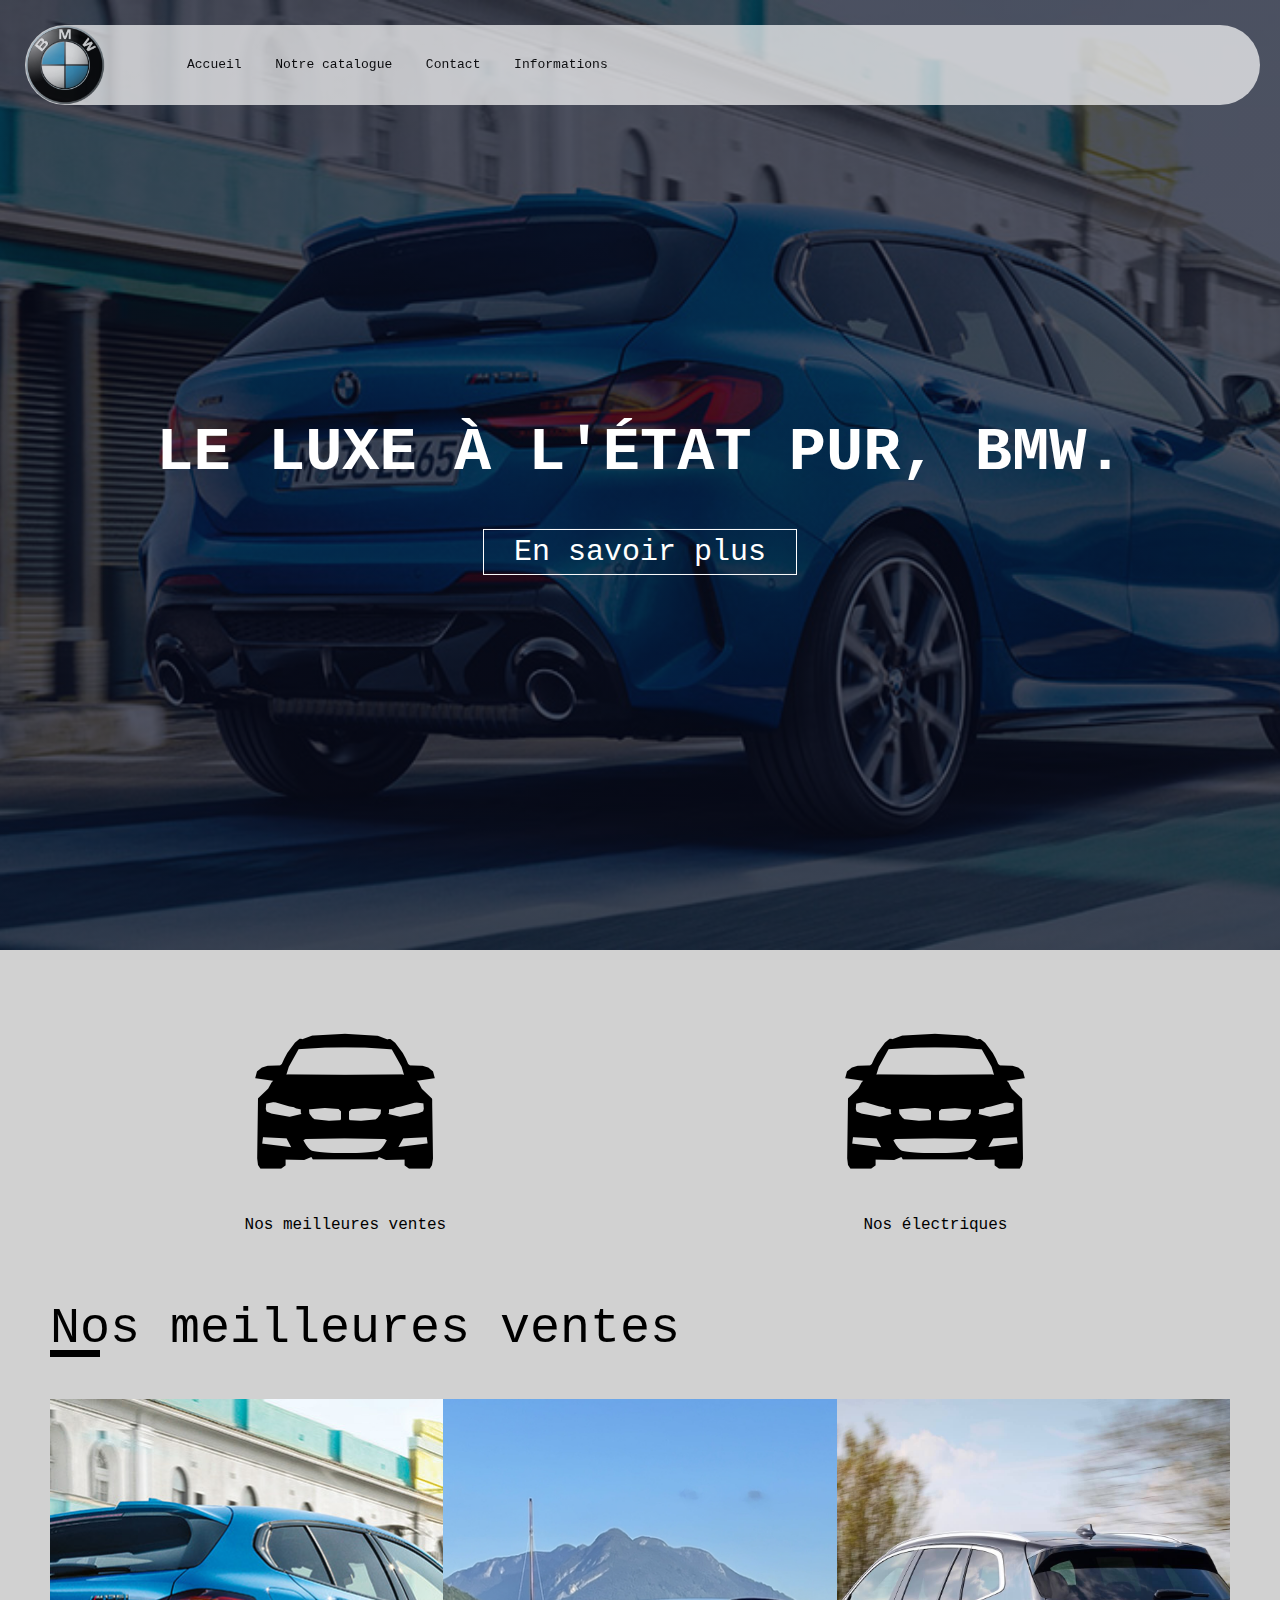
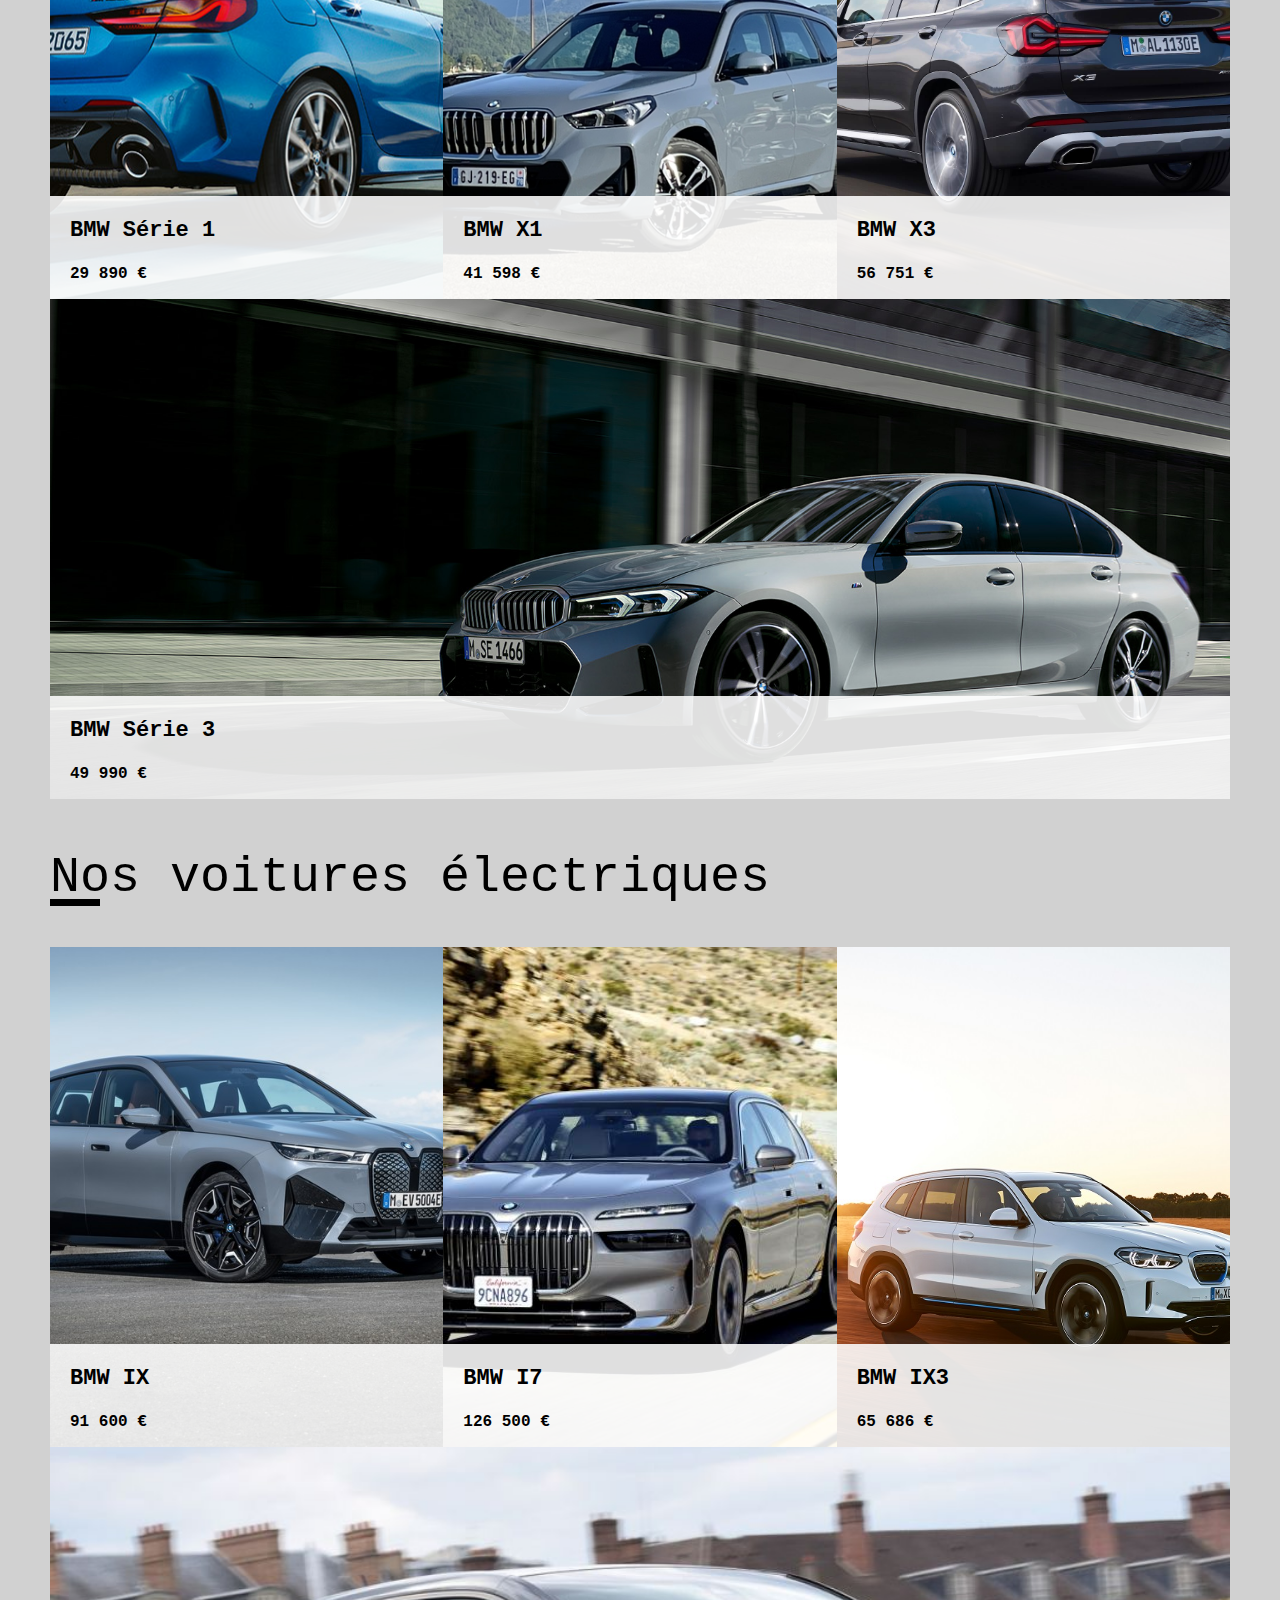
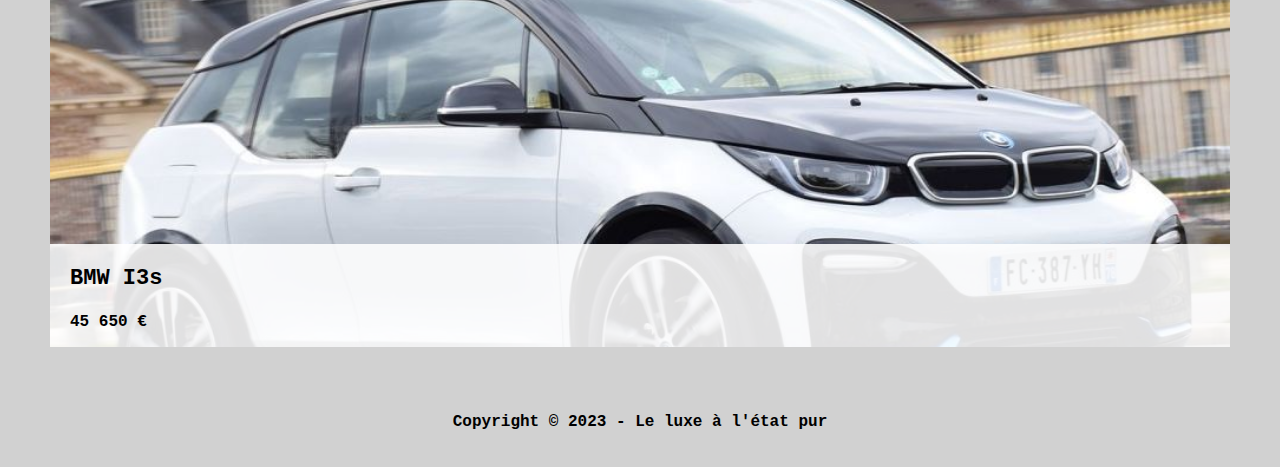
<file: index.html>
<!DOCTYPE html>
<html lang="fr">
<head>
    
    <meta charset="UTF-8">
    <meta http-equiv="X-UA-Compatible" content="IE=edge">
    <meta name="viewport" content="width=device-width, initial-scale=1.0">
    <meta name="description" content="Le luxe à l'état pur, BMW est un site vendant que des BMW">
    <meta name="Copyright" content="LE LUXE A L'ETAT PUR,BMW, tout droits reservés ">
    <title>LE LUXE À L'ÉTAT PUR, BMW.</title>
    <link rel="stylesheet" href="styles.css">
    
<body>
    <section class="top-page">
        <header class="header">
            
            <a href="index.html"><img src="image/logo.png" alt="logo de BMW"></a>

            <nav class="nav">
                    <ul>
                        <li><a href="index.html">Accueil</a></li>
                        <li><a href="catalogue.html">Notre catalogue</a></li>
                        <li><a href="contact.html">Contact</a></li>
                        <li><a href="informations.html">Informations</a></li>
                    </ul>
                
            </nav>

        </header>
        <div class="landing-page">
        <h1>LE LUXE À L'ÉTAT PUR, BMW.</h1>
        <a href="contact.html" class="bouton1">En savoir plus</a>
        </div>
        
        
    </section>

    <section class="services">
        <div class="service-item">
            <a href="#bests-items"><img src="image/icones.png" alt="icones BMW"></a>
            <a href="#bests-items"><p class="serice-details">Nos meilleures ventes</p></a>
        </div>
        <div class="service-item">
            <a href="#voitures-électriques"><img src="image/icones.png" alt="icones BMW"></a>
            <a href="#voitures-électriques"><p class="serice-details">Nos électriques</p></a>

        </div>
    
    </section>



    <section class="bests-items" id="bests-items">
        <h2 class="section-tittle">
            Nos meilleures ventes
        </h2>
        <div class="best-BMW">
            <a class="BMW-box BMW1 no-grid">
                <div class="BMW-details">
                    <p class="BMW-name">BMW Série 1</p>
                    <p class="BMW-prix">29 890 €</p>
                </div>
            </a>
            <a class="BMW-box BMW2 no-grid">
                <div class="BMW-details">
                    <p class="BMW-name">BMW X1</p>
                    <p class="BMW-prix">41 598 €</p>
                </div>
            </a>
            <a class="BMW-box BMW3 no-grid">
                <div class="BMW-details">
                    <p class="BMW-name">BMW X3</p>
                    <p class="BMW-prix">56 751 €</p>
                </div>
            </a>
            <a class="BMW-box BMW4 no-grid">
                <div class="BMW-details">
                    <p class="BMW-name">BMW Série 3</p>
                    <p class="BMW-prix">49 990 €</p>
                </div>
            </a>

        </div>
    </section>



    <section class="bests-items" id="voitures-électriques">
        <h2 class="section-tittle">
            Nos voitures électriques
        </h2>
        <div class="best-BMW">
            <a class="BMW-box BMW1-elec no-grid">
                <div class="BMW-details">
                    <p class="BMW-name">BMW IX</p>
                    <p class="BMW-prix">91 600 €</p>
                </div>
            </a>
            <a class="BMW-box BMW2-elec no-grid">
                <div class="BMW-details">
                    <p class="BMW-name">BMW I7</p>
                    <p class="BMW-prix">126 500 €</p>
                </div>
            </a>
            <a class="BMW-box BMW3-elec no-grid">
                <div class="BMW-details">
                    <p class="BMW-name">BMW IX3</p>
                    <p class="BMW-prix">65 686 €</p>
                </div>
            </a>
            <a class="BMW-box BMW4-elec no-grid">
                <div class="BMW-details">
                    <p class="BMW-name">BMW I3s</p>
                    <p class="BMW-prix">45 650 €</p>
                </div>
            </a>
        </div>
    </section>



    

    


    

    <footer>
        <p class="copyright">Copyright &copy; 2023 - Le luxe à l'état pur</p>
    </footer>

   

    
    
</body>
</html>
</file>
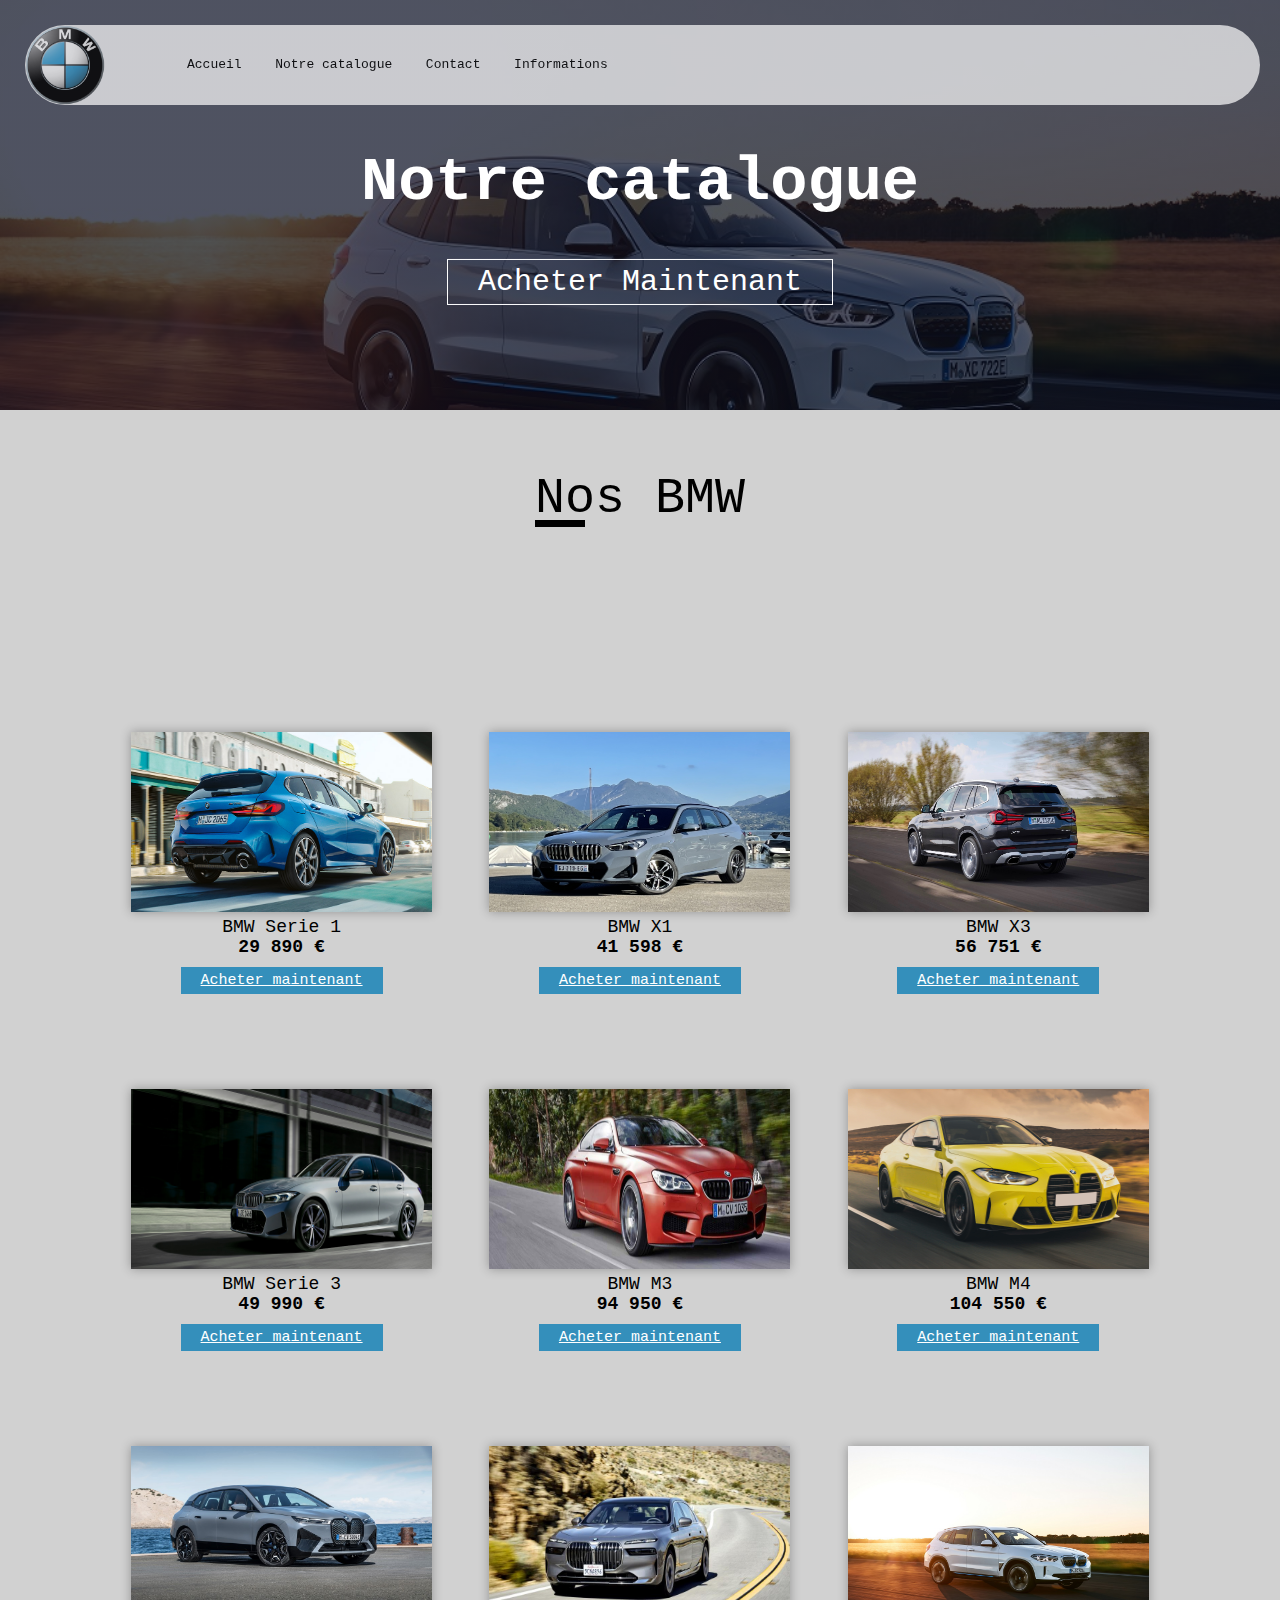
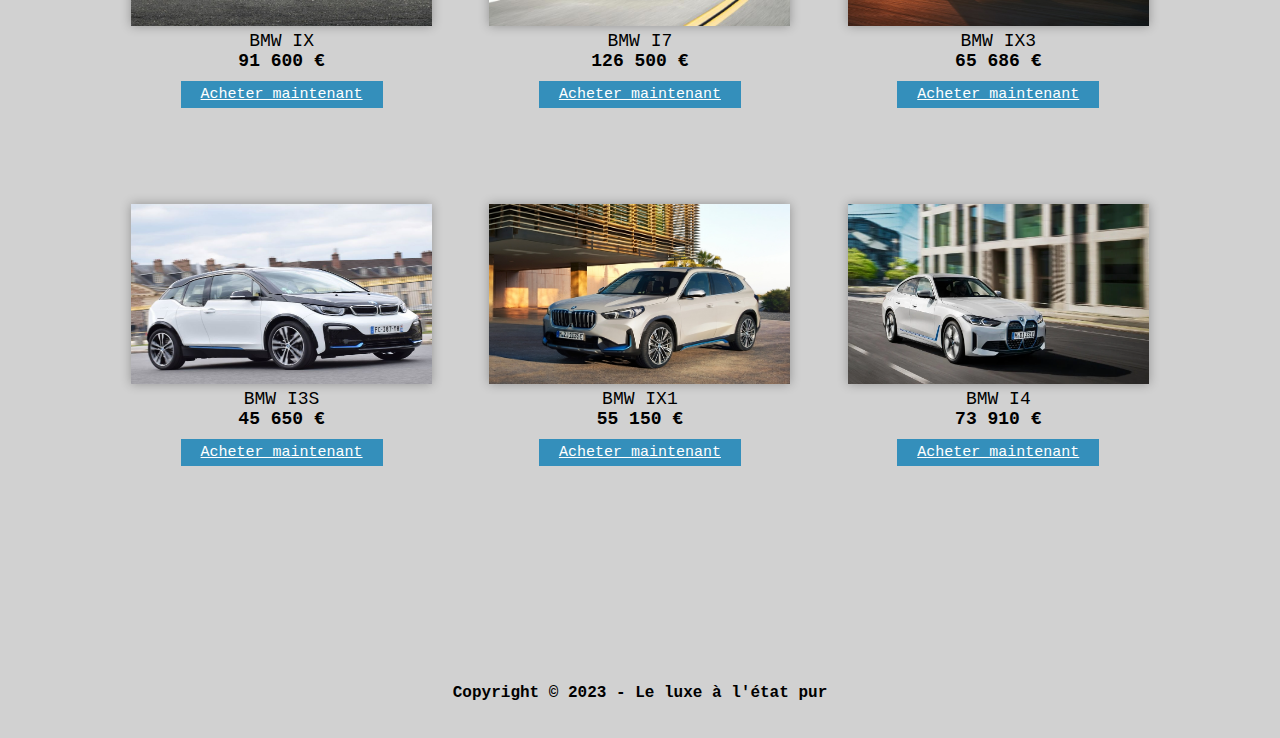
<file: catalogue.html>
<!DOCTYPE html>
<html lang="fr">
<head>
    
    <meta charset="UTF-8">
    <meta http-equiv="X-UA-Compatible" content="IE=edge">
    <meta name="viewport" content="width=device-width, initial-scale=1.0">
    <meta name="description" content="Le luxe à l'état pur, BMW est un site vendant que des BMW">
    <meta name="Copyright" content="LE LUXE A L'ETAT PUR,BMW, tout droits reservés ">
    <title>LE LUXE À L'ÉTAT PUR, BMW.</title>
    <link rel="stylesheet" href="styles.css">
</head>
<body>
    <section class="top-page-catalogue">
        <header class="header">
            
            <a href="index.html"><img src="image/logo.png" alt="logo de BMW"></a>
            <nav class="nav">
                <ul>
                    <li><a href="index.html">Accueil</a></li>
                    <li><a href="catalogue.html">Notre catalogue</a></li>
                    <li><a href="contact.html">Contact</a></li>
                    <li><a href="informations.html">Informations</a></li>
                </ul>
            </nav>
        </header>
        <div class="landing-page">
            <h1>Notre catalogue</h1>
            <a href="#voitures" class="bouton1">Acheter Maintenant</a>
        </div>
    </section>
    
    
    
    <section id="voitures">
        <h1 class="section_tittle_catalogue">Nos BMW</h1>
        <div class="images_voitures">
            <ul>
                <li class="Bmw_catalogue">
                    <div>
                        <img src="image/bmw_serie1.png" alt="">
                    </div>
                    <span>BMW Serie 1</span>
                    <span class="prix">29 890 €</span>
                    <a href="#">Acheter maintenant</a>
                </li>
                <li class="Bmw_catalogue">
                    <div>
                        <img src="image/BMW_X1.png" alt="">
                    </div>
                    <span>BMW X1</span>
                    <span class="prix">41 598 €</span>
                    <a href="#">Acheter maintenant</a>
                </li>
                <li class="Bmw_catalogue">
                    <div>
                        <img src="image/BMW_X3.png" alt="">
                    </div>
                    <span>BMW X3</span>
                    <span class="prix">56 751 €</span>
                    <a href="#">Acheter maintenant</a>
                </li>
                <li class="Bmw_catalogue">
                    <div>
                        <img src="image/BMW_serie3.png" alt="">
                    </div>
                    <span>BMW Serie 3</span>
                    <span class="prix">49 990 €</span>
                    <a href="#">Acheter maintenant</a>
                </li>
                <li class="Bmw_catalogue">
                    <div>
                        <img src="image/BMW_M3.png" alt="">
                    </div>
                    <span>BMW M3</span>
                    <span class="prix">94 950 €</span>
                    <a href="#">Acheter maintenant</a>
                </li>
                <li class="Bmw_catalogue">
                    <div>
                        <img src="image/BMW_M4.png" alt="">
                    </div>
                    <span>BMW M4</span>
                    <span class="prix">104 550 €</span>
                    <a href="#">Acheter maintenant</a>
                </li>
                <li class="Bmw_catalogue">
                    <div>
                        <img src="image/BMW_ix.png" alt="">
                    </div>
                    <span>BMW IX</span>
                    <span class="prix">91 600 €</span>
                    <a href="#">Acheter maintenant</a>
                </li>
                <li class="Bmw_catalogue">
                    <div>
                        <img src="image/BMW_I7.png" alt="">
                    </div>
                    <span>BMW I7</span>
                    <span class="prix">126 500 €</span>
                    <a href="#">Acheter maintenant</a>
                </li>
                <li class="Bmw_catalogue">
                    <div>
                        <img src="image/BMW_IX3.png" alt="">
                    </div>
                    <span>BMW IX3</span>
                    <span class="prix">65 686 €</span>
                    <a href="#">Acheter maintenant</a>
                </li>
                <li class="Bmw_catalogue">
                    <div>
                        <img src="image/BMW_I3s.png" alt="">
                    </div>
                    <span>BMW I3S</span>
                    <span class="prix">45 650 €</span>
                    <a href="#">Acheter maintenant</a>
                </li>
                <li class="Bmw_catalogue">
                    <div>
                        <img src="image/BMW_IX1.png" alt="">
                    </div>
                    <span>BMW IX1</span>
                    <span class="prix">55 150 €</span>
                    <a href="#">Acheter maintenant</a>
                </li>
                <li class="Bmw_catalogue">
                    <div>
                        <img src="image/BMW_I4.png" alt="">
                    </div>
                    <span>BMW I4</span>
                    <span class="prix">73 910 €</span>
                    <a href="#">Acheter maintenant</a>
                </li>
            </ul>
        </div>

    </section>
    <footer>
        <p class="copyright">Copyright &copy; 2023 - Le luxe à l'état pur</p>
    </footer>


</body>
</html>
</file>
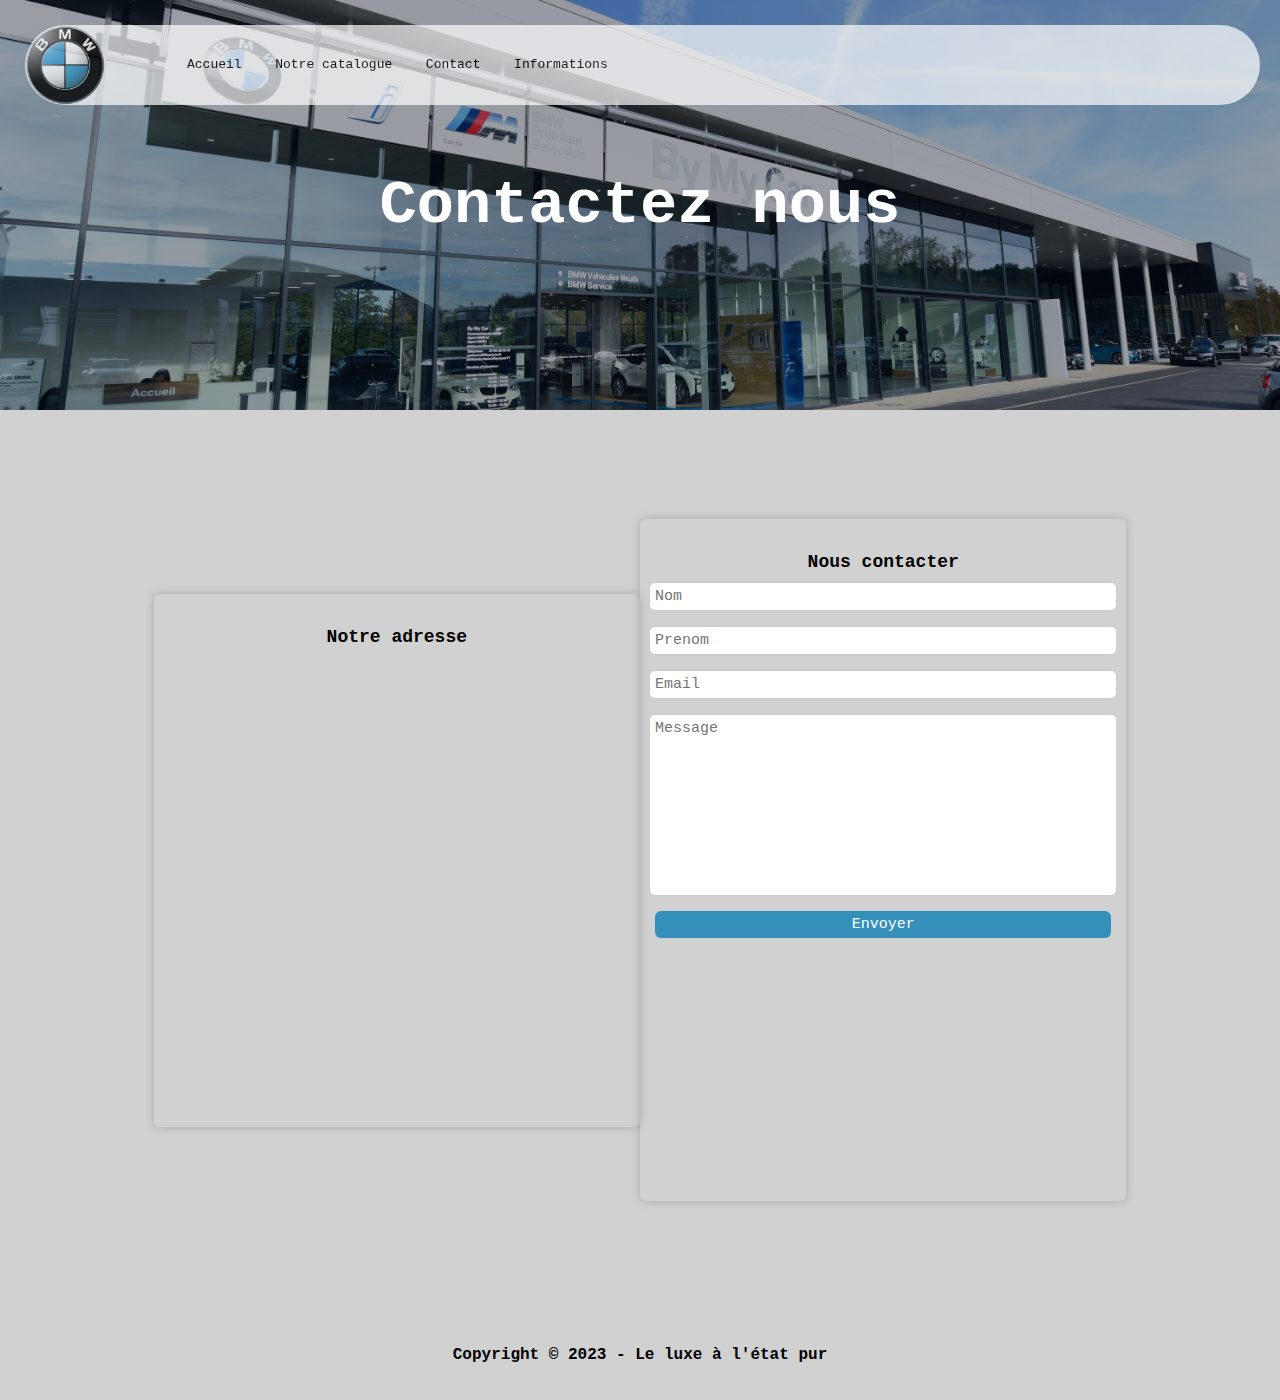
<file: contact.html>
<!DOCTYPE html>
<html lang="fr">
<head>
    
    <meta charset="UTF-8">
    <meta http-equiv="X-UA-Compatible" content="IE=edge">
    <meta name="viewport" content="width=device-width, initial-scale=1.0">
    <meta name="description" content="Le luxe à l'état pur, BMW est un site vendant que des BMW">
    <meta name="Copyright" content="LE LUXE A L'ETAT PUR,BMW, tout droits reservés ">
    <title>LE LUXE À L'ÉTAT PUR, BMW.</title>
    <link rel="stylesheet" href="styles.css">
</head>
<body>
    <section class="top-page-informations">
        <header class="header">
            <a href="index.html"><img src="image/logo.png" alt="logo de BMW"></a>
            <nav class="nav">
                <ul>
                    <li><a href="index.html">Accueil</a></li>
                    <li><a href="catalogue.html">Notre catalogue</a></li>
                    <li><a href="contact.html">Contact</a></li>
                    <li><a href="informations.html">Informations</a></li>
                </ul>
            </nav>
        </header>
        <div class="landing-page">
            <h1>Contactez nous</h1>
        </div>
        
    </section>

    <section id="contact">
        
        <div class="localisation_contact">
            <div class="localisation">
                <h3>Notre adresse</h3>
                <iframe src="https://www.google.com/maps/embed?pb=!1m18!1m12!1m3!1d2624.889751397094!2d2.6698828156192973!3d48.86031267928771!2m3!1f0!2f0!3f0!3m2!1i1024!2i768!4f13.1!3m3!1m2!1s0x47e61ba2453c7277%3A0x341d70f85bc3a7ac!2sBMW%20BYmyCAR%2077%20St%20Thibault-des-Vignes!5e0!3m2!1sfr!2sbe!4v1684156788985!5m2!1sfr!2sbe" width="600" height="450" style="border:0;" allowfullscreen="" loading="lazy" referrerpolicy="no-referrer-when-downgrade"></iframe>
            </div>
            <div class="contact_div">
                <h3>Nous contacter</h3>
                <form action="#">
                    <input type="text" placeholder="Nom">
                    <input type="text" placeholder="Prenom">
                    <input type="email" placeholder="Email">
                    <textarea cols="30" rows="10" placeholder="Message"></textarea>
                    <input type="submit" value="Envoyer">


                </form>

            </div>
        </div>

    </section>


    <footer>
        <p class="copyright">Copyright &copy; 2023 - Le luxe à l'état pur</p>
    </footer>









</body>
</html>
</file>
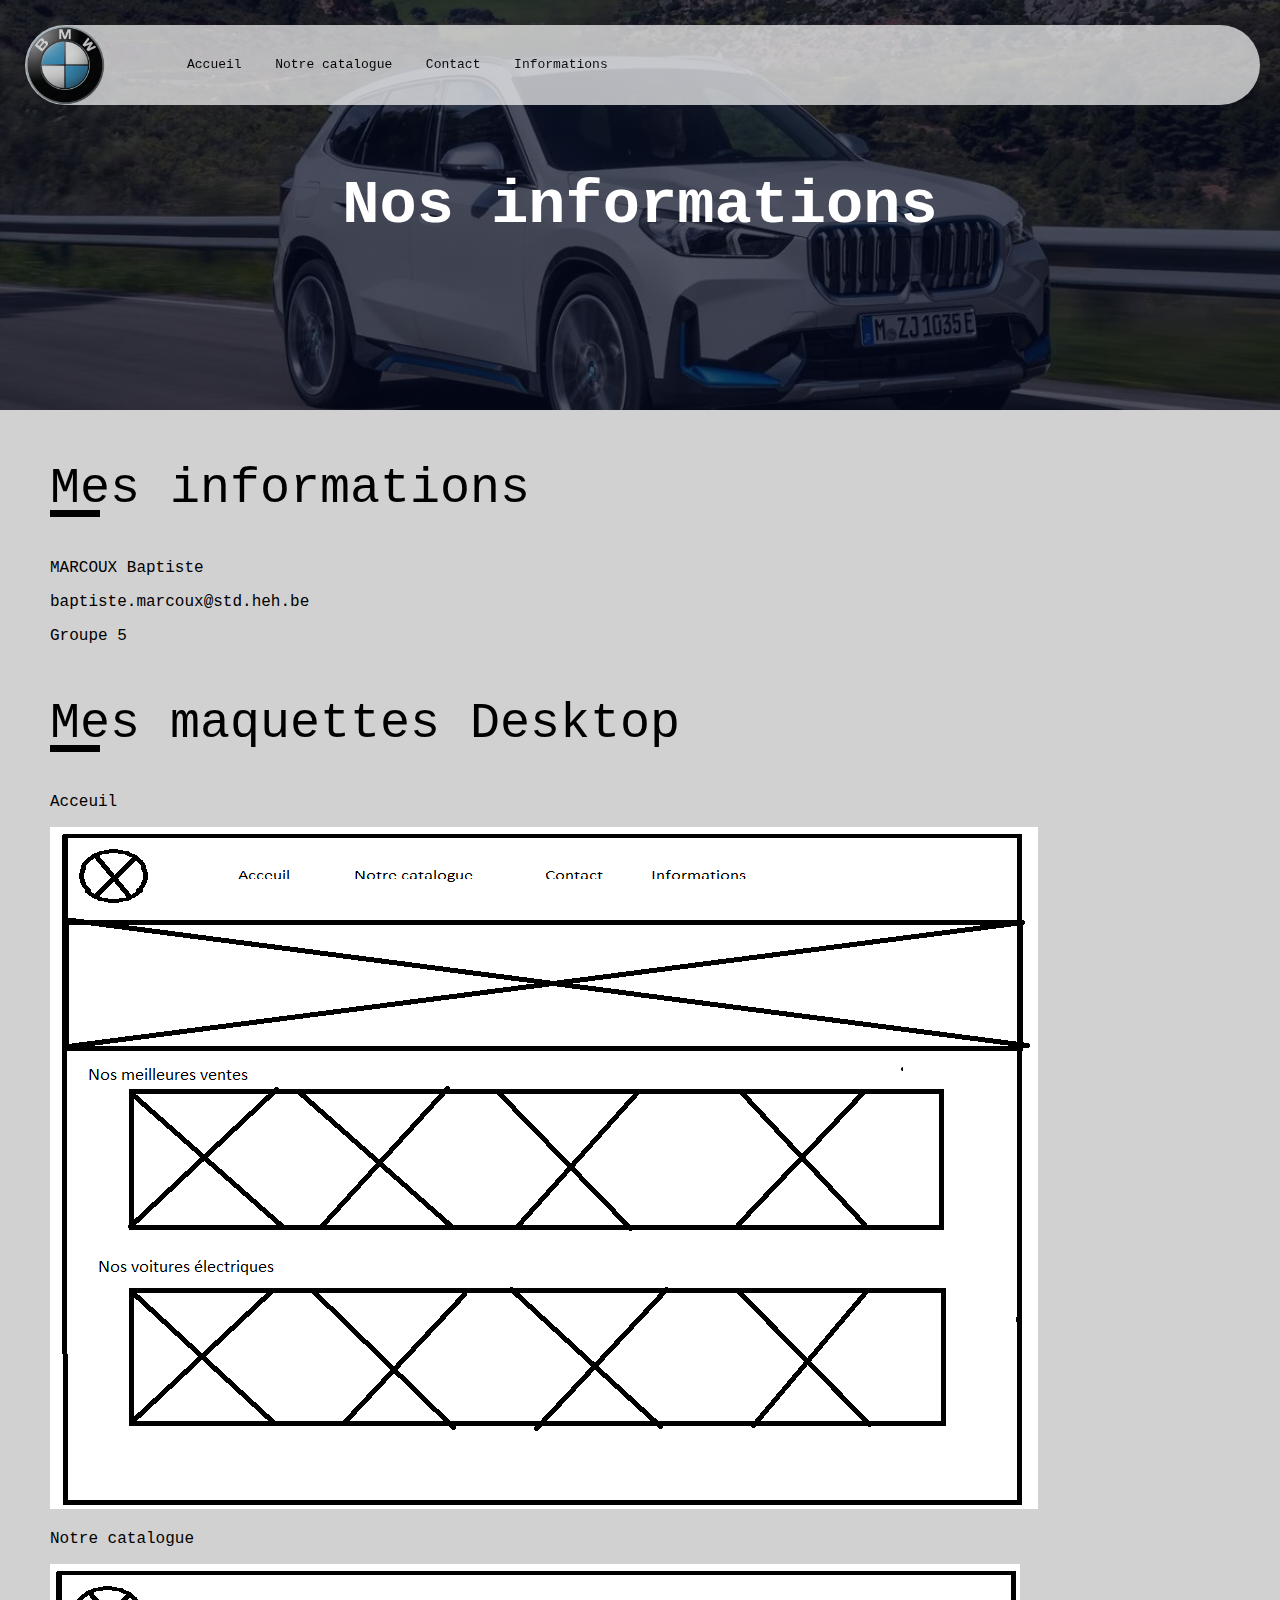
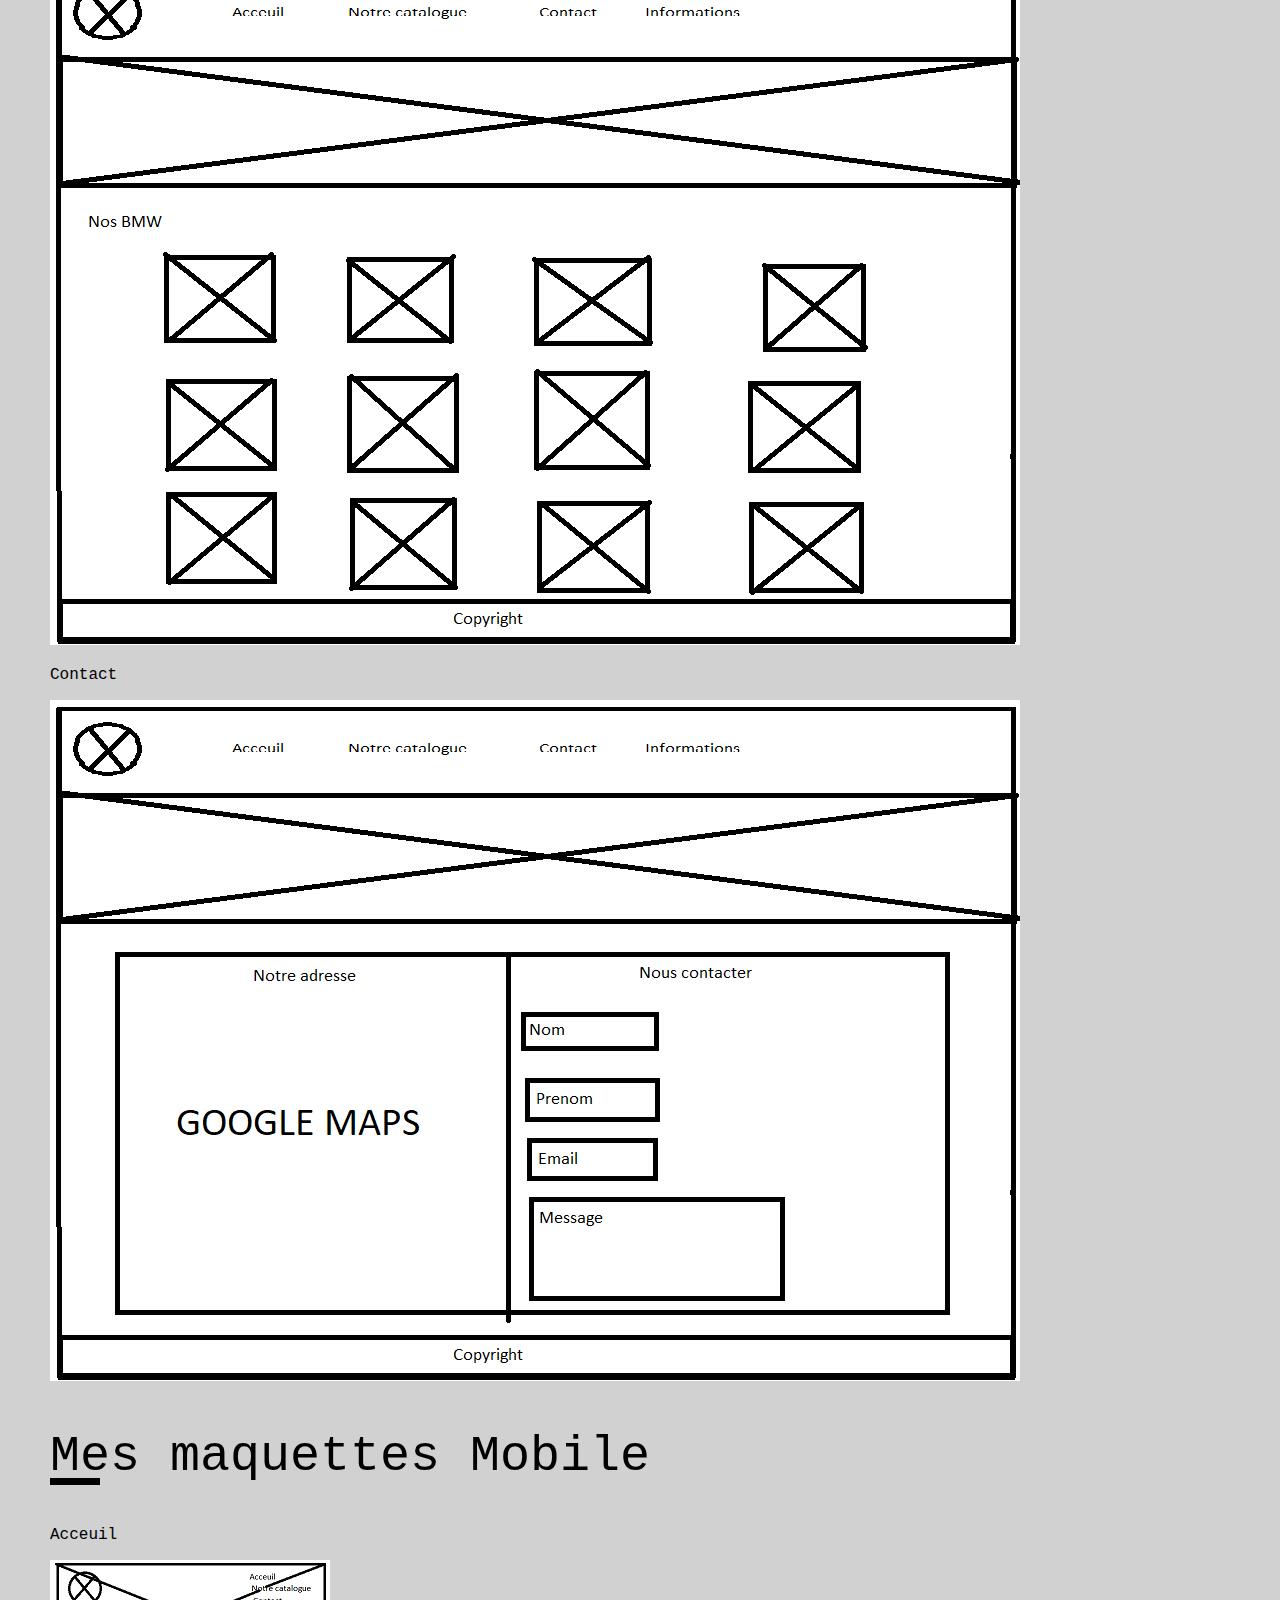
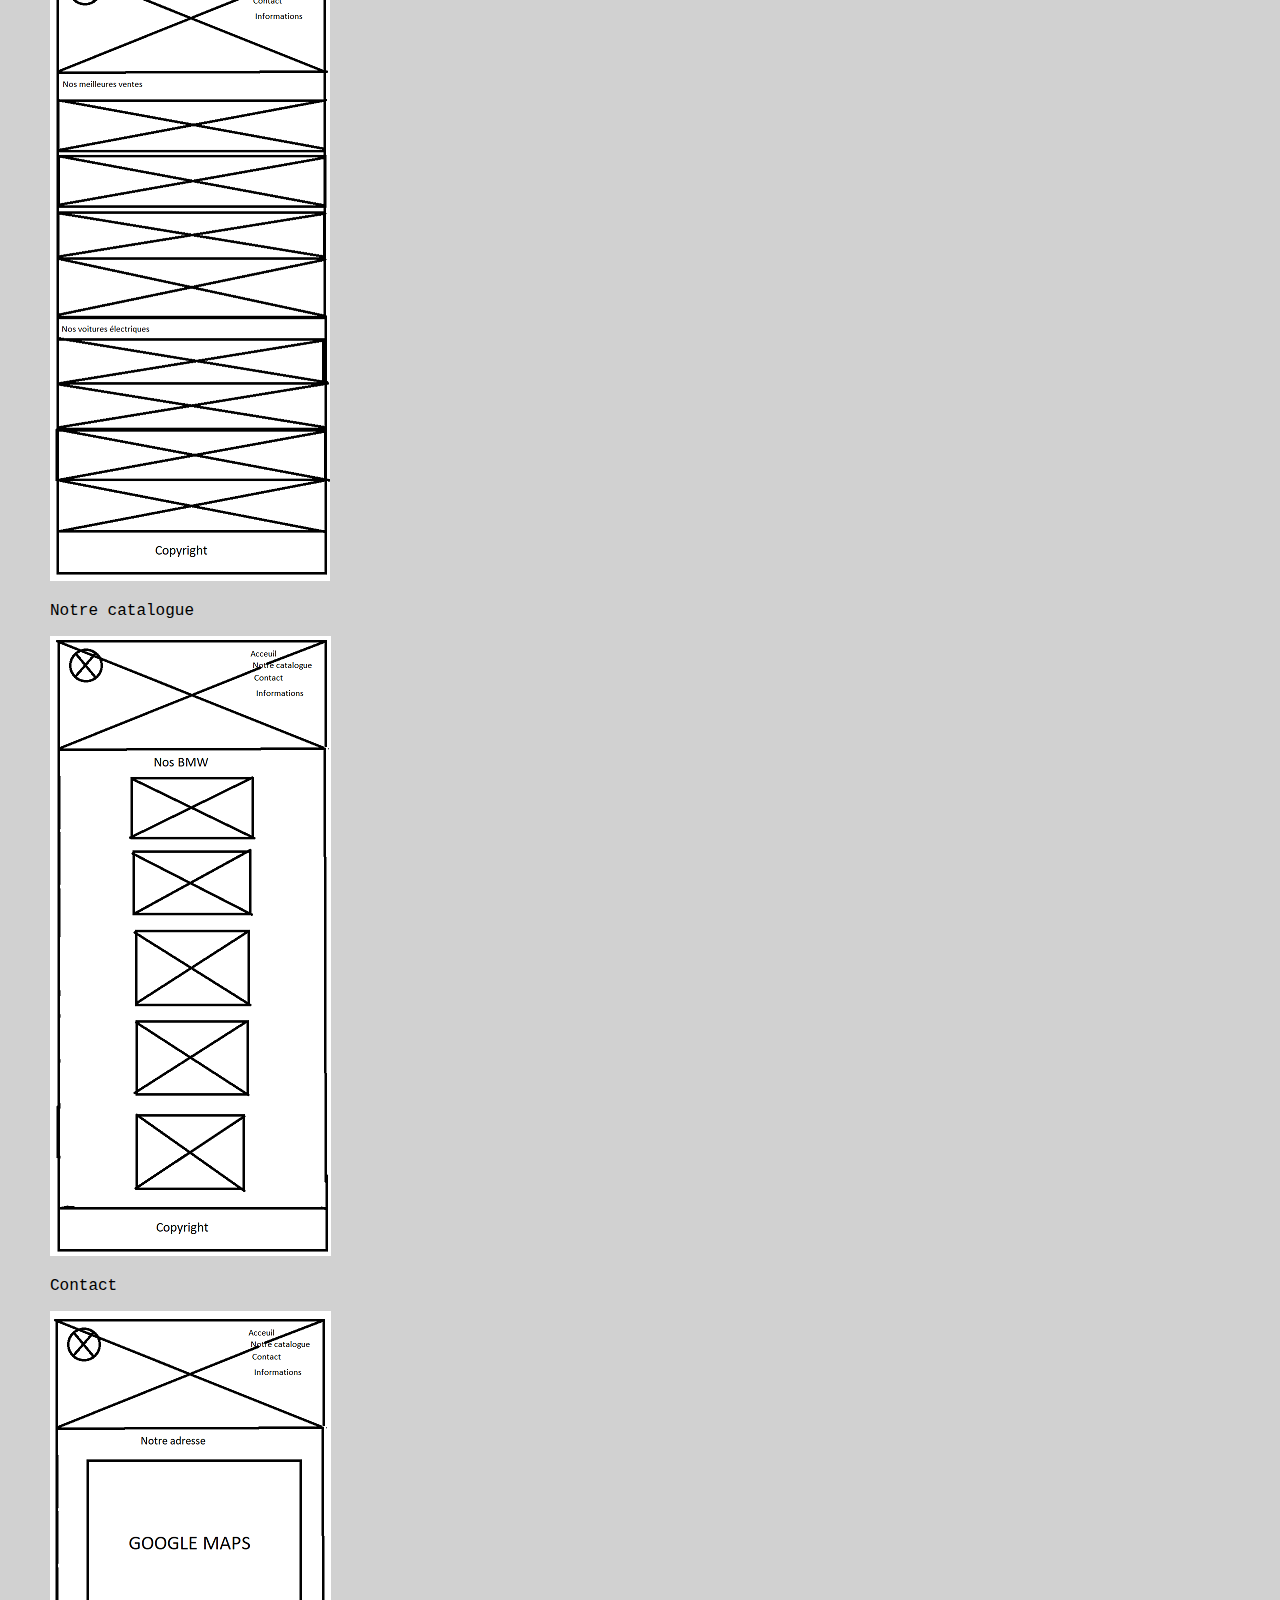
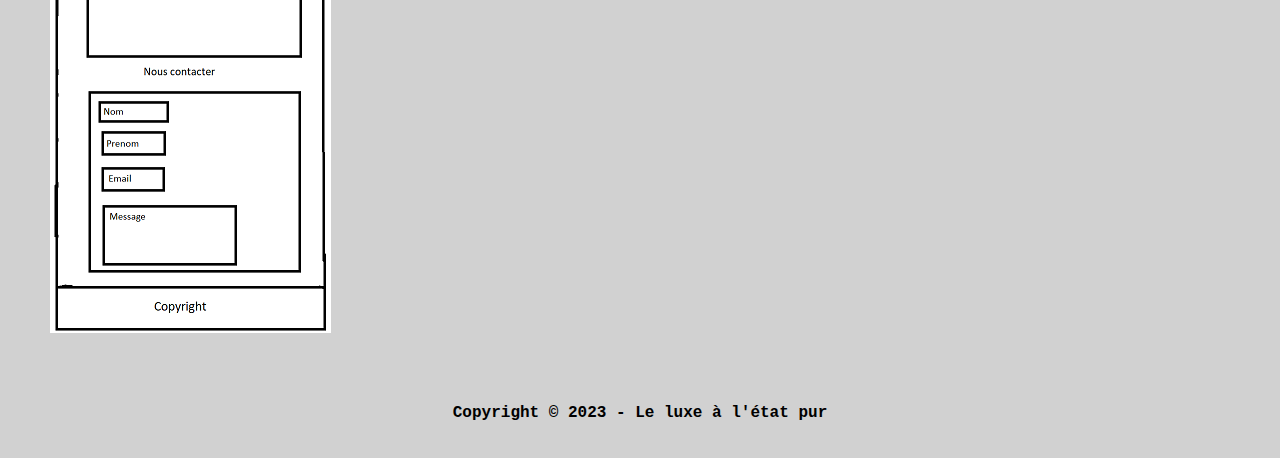
<file: informations.html>
<!DOCTYPE html>
<html lang="fr">
<head>
    
    <meta charset="UTF-8">
    <meta http-equiv="X-UA-Compatible" content="IE=edge">
    <meta name="viewport" content="width=device-width, initial-scale=1.0">
    <meta name="description" content="Le luxe à l'état pur, BMW est un site vendant que des BMW">
    <meta name="Copyright" content="LE LUXE A L'ETAT PUR,BMW, tout droits reservés ">
    <title>LE LUXE À L'ÉTAT PUR, BMW.</title>
    <link rel="stylesheet" href="styles.css">
</head>
<body>
    <section class="top-page-Maquettes">
        <header class="header">
            <a href="index.html"><img src="image/logo.png" alt="logo de BMW"></a>
            <nav class="nav">
                <ul>
                    <li><a href="index.html">Accueil</a></li>
                    <li><a href="catalogue.html">Notre catalogue</a></li>
                    <li><a href="contact.html">Contact</a></li>
                    <li><a href="informations.html">Informations</a></li>
                </ul>
            </nav>
        </header>
        <div class="landing-page">
            <h1>Nos informations</h1>
        </div>
    </section>
    <section class="Informations">
        <h2 class="section-tittle">Mes informations</h2>
        <p>MARCOUX Baptiste</p>
        <p>baptiste.marcoux@std.heh.be</p>
        <p>Groupe 5</p>
    </section>
    <section class="Informations">
        <h2 class="section-tittle">Mes maquettes Desktop</h2>
        <p>Acceuil</p>
        <img class="Maquette1" src="Maquettes/Maquette_acceuil.png" alt="Maquette_acceuil">
        <p>Notre catalogue</p>
        <img class="Maquette2" src="Maquettes/Maquette_catalogue.png" alt="Maquette_catalogue">
        <p>Contact</p>
        <img class="Maquette3" src="Maquettes/Maquette_contact.png" alt="Maquette_contact">
        <h2 class="section-tittle">Mes maquettes Mobile</h2>
        <p>Acceuil</p>
        <img src="Maquettes/Maquette_mobile_acceuil.png" alt="Maquette_acceuil_mobile">
        <p>Notre catalogue</p>
        <img src="Maquettes/Maquette_mobile_catalogue.png" alt="Maquette_catalogue_mobile">
        <p>Contact</p>
        <img src="Maquettes/Maquette_mobile_contact.png" alt="Maquette_contact_mobile">

        
    
    </section>
    <footer>
        <p class="copyright">Copyright &copy; 2023 - Le luxe à l'état pur</p>
    </footer>


</body>
</html>
</file>
<file: styles.css>
* {
    
    font-family: 'Courier New', Courier, monospace;
    

}

body {
    background-color: #d1d1d1;
    
    margin: 0 auto;

}

/* tête de page */

header.header   {
    background-color:#FFFFFFDF;
    border-radius: 50px;
    opacity: 80%;
    z-index: 2;
    width: 96.5%;
    position: fixed;
    display: flex;
    align-items: center;
}

header.header img {
   
    display: flex;
    width: 80px;
    
}

section.top-page {
    min-height: 100vh;
    padding: 25px;
    background-image: linear-gradient(rgba(4,9,30,0.7),rgba(4,9,30,0.7)),url("image/bmw_serie1.png");

    background-size: cover;
    background-position: 20%;
    position: relative;
    
}

/* page de bienvenue */

.landing-page {
    width: 90%;
    color: #fff;
    position: absolute;
    top: 50%;
    left: 50%;
    transform: translate(-50%,-50%);
    text-align: center;

}

.landing-page h1 {
    font-size: 62px;
}




.bouton1 {
    display: inline-block;
    text-decoration: none;
    color: #fff;
    border: 1px solid #fff;
    padding: 5px 30px;
    font-size: 30px;
    background: transparent;
    position: relative;
    cursor:  pointer;

}
.bouton1:hover {
    border: 1px solid #5bacd5;
    background: #5bacd5;
    transition: 1s;

}



/* menu de navigation */

nav.nav {
    display: flex;
    justify-content: space-between;
    list-style: none;
    width: 500px;
    margin-left: 30px;
}

nav.nav ul li a {
    
    color: black;
    text-decoration: none;
    font-size: 13px;
}
nav.nav ul li {
    list-style: none;
    display: inline-block;
    padding: 8px 12px;
    position: relative;
}
nav.nav ul li::after {
    content: " ";
    width: 0%;
    height: 2px;
    background: #348fbb;
    display: block;
    margin: auto;
    transition: 0.5s;
}

nav.nav ul li:hover::after {
    width: 100%;  
}





/* services */

.services  {
    display: flex;
    justify-content: space-around;
    margin: 50px;
   
}
.service-item  a {
    color: black;
    display: flex;
    align-items: center;
    flex-direction: column;
    text-decoration: none;
        
}

.serice-details:hover {
    color: #348fbb; 
    font-weight: 600;   
}



/* Nos meilleures ventes */

.section-tittle {
    font-size: 50px;
    font-family: 'Courier New', Courier, monospace ;
    font-weight: 100;
    position:relative;
  
}

.section-tittle::before {
    content: "";
    position:absolute;
    background-color: black;
    width: 50px;
    height: 7px;
    bottom: 0;
}

.bests-items {
    margin: 50px;
}
.best-BMW {
    background-color: #d1d1d1;
    min-height: 500px;
    display: flex;
    flex-wrap: wrap;

}

.BMW-box {
    position: relative;
    background-size: cover;
    background-position: center;
    
}

.no-grid {
    min-width: 350px;
    height: 500px;
    flex:1;

}

.BMW1 {
    background-image:url(image/bmw_serie1.png);

}
.best-BMW .BMW1:hover {
    min-height: 600px;
}

.BMW2 {
    background-image:url(image/BMW_X1.png);

}
.best-BMW .BMW2:hover {
    min-height: 600px;
}

.BMW3 {
    background-image:url(image/BMW_X3.png);

}
.best-BMW .BMW3:hover {
    min-height: 600px;
}

.BMW4 {
    background-image:url(image/BMW_serie3.png);

}
.best-BMW .BMW4:hover {
    min-height: 600px;
}

.BMW-details {
    position: absolute;
    width: 100%;
    bottom: 0;
    background-color: #FFFFFFDF;
    
    
}

.BMW-name {
    font-size: 22px;
    font-weight: 600;
    margin-left: 20px;
}

.BMW-prix {
    font-weight: 800;
    margin-left: 20px;
}

/* Nos électriques */

.BMW1-elec {
    background-image:url(image/BMW_ix.png);

}
.best-BMW .BMW1-elec:hover {
    min-height: 600px;
}


.BMW2-elec {
    background-image:url(image/BMW_I7.png);

}
.best-BMW .BMW2-elec:hover {
    min-height: 600px;
}

.BMW3-elec {
    background-image:url(image/BMW_IX3.png);

}
.best-BMW .BMW3-elec:hover {
    min-height: 600px;
}

.BMW4-elec {
    background-image:url(image/BMW_I3s.png);
    
    

}
.best-BMW .BMW4-elec:hover {
    min-height: 600px;
}




.position {
    min-width: 350px;
    height: 500px;
    flex:1;

}






/* pied de page */
footer {
    display:flex;
    margin: 20px 100px;
    font-weight: 600;
    justify-content: center;
}












/* PAGE Catalogue */

/* tête de page  */

section.top-page-catalogue {
    min-height: 40vh;
    padding: 25px;
    background-image: linear-gradient(rgba(4,9,30,0.7),rgba(4,9,30,0.7)),url("image/BMW_IX3.png");
    background-size: cover;
    background-position: 20%;
    position: relative
}

#voitures {
    display: flex;
    align-items: center;
    justify-content: center;
    flex-direction: column;
}
.section_tittle_catalogue {
    margin: 60px;
    font-size: 50px;
    font-family: 'Courier New', Courier, monospace ;
    font-weight: 100;
    position:relative;
}
.section_tittle_catalogue::before{
    content: "";
    position:absolute;
    background-color: black;
    width: 50px;
    height: 7px;
    bottom: 0;
}



.images_voitures {
    margin: 100px auto;
    padding: 0 8%;

}
.images_voitures ul {
    display: flex;
    flex-wrap: wrap;
    width: 100%;
    padding-left: 0%;
}
.images_voitures li {
    display: flex;
    flex-direction: column;
    align-items: center;
    margin: 2.6665%;
    transition: 0.5s;
    height: 300px;
    width: 28%;
}
.images_voitures li div {
    width: 100%;
    height: 60%;
    margin-bottom: 5px;
    box-shadow: 0 0 10px rgba(0,0,0,0.3);
}
.images_voitures li div img {
    height: 100%;
    width: 100%;
}
.images_voitures li:hover {
    transform: scale(1.1);
    margin: 20px;
}
.images_voitures li span {
    color: black;
    font-size: 18px;

}
#voitures li span.prix {
    
    font-weight: bold;
    margin-bottom: 10px;

}
#voitures li a {
    background-color: #348fbb;
    color: white;
    padding: 5px 20px;
    font-size: 15px;
}


/* Page contact */
 section.top-page-informations {
    min-height: 40vh;
    padding: 25px;
    background-image: linear-gradient(rgba(4, 9, 30, 0.4), rgba(4, 9, 30, 0.4)), url("image/BMW_magasin.png");
    background-size: cover;
    background-position: 20%;
    position: relative
 }
 #contact {
    height: 100vh;
    display: flex;
    align-items: center;
    justify-content: center;
    flex-direction: column;
    text-align: center;
    padding: 0 12%;
 }
 .localisation_contact {
    display: flex;
    align-items: center;
    justify-content: space-between;
    width: 100%;
    margin: 100px 0;
    height: 80VH;
 }
 .localisation {
    width: 49%;
    padding: 15px;
    border-radius: 6px;
    box-shadow: 0 0 10px rgba(0,0,0,0.2);

 }
 .localisation iframe {
    width: 100%;
    border-radius: 6px;
 }

 .localisation_contact .contact_div {
    width: 49%;
    height: 93.05%;
    box-shadow: 0 0 10px rgba(0,0,0,0.2);
    padding: 15px;
    border-radius: 6px;


 }
 .localisation_contact h3 {
    margin-bottom: 10px;
    font-size: 18px;
 }

 .localisation_contact .contact_div form {
    display: flex;
    align-items: center;
    justify-content: center;
    flex-direction: column;
    width: 100%;
 }
 .contact_div form input , textarea {
    border: 1px solid #ccc;
    width: 100%;
    margin-bottom: 15px;
    padding: 5px;
    outline: 0;
    border-radius: 6px;
    font-size: 15px;
    resize: none;
 }
 .contact_div form input[type="submit"] {
    margin-bottom: 0;
    background-color: #348fbb;
    color: #fff;
    border: 0;

 }


/* Page informations */
section.top-page-Maquettes {
    min-height: 40vh;
    padding: 25px;
    background-image: linear-gradient(rgba(4,9,30,0.7),rgba(4,9,30,0.7)),url("image/arriere_plan_info.webp");
    background-size: cover;
    background-position: 20%;
    position: relative
}
.Informations {
    margin: 50px;
}




 /* Mobile */
@media (max-width: 900px) {
    header {
        padding: 0 10px;
    }
    header.header   {
        
        width: 85%;
        
    }
    header .nav {
        flex-direction: column;
        display: flex;
        align-items: center;
        justify-content: space-between;
    }
    
    .landing-page {
        margin-top: 30px;
        width: 80%;
    }
    .landing-page h1 {
        font-size: 38px;
    }
    .images_voitures li {
        width: 100%;
    }
    
    #contact {
        height: auto;
    }
    .localisation_contact {
        height: auto;
        flex-direction: column;
        width: 100%;
    }
    .localisation {
        width: 100%;
        margin-bottom: 30px;
    }
    .localisation_contact .contact_div {
        width: 100%;
    }
    .bests-items {
        margin: 0%;
        
        
    }
    .best-BMW {
        background-color: #d1d1d1;
        min-height: 500px;
        
        display: flex;
    
        flex-wrap: wrap;
    
    }
    .no-grid {
        min-width: 300px;
        
    }
    .services  {
        display: flex;
        flex-direction: column;
        margin: 0%;
       
    }
    .section-tittle {
        font-size: 40px;
       
      
    }

    .Maquette1 {
        width: 100%;
    }
    .Informations {
        margin: 0;
    }
    .Maquette2 {
        width: 100%;
    }
    .Maquette3 {
        width: 100%;
    }
    
    
   
    
    
    

     

}
</file>
